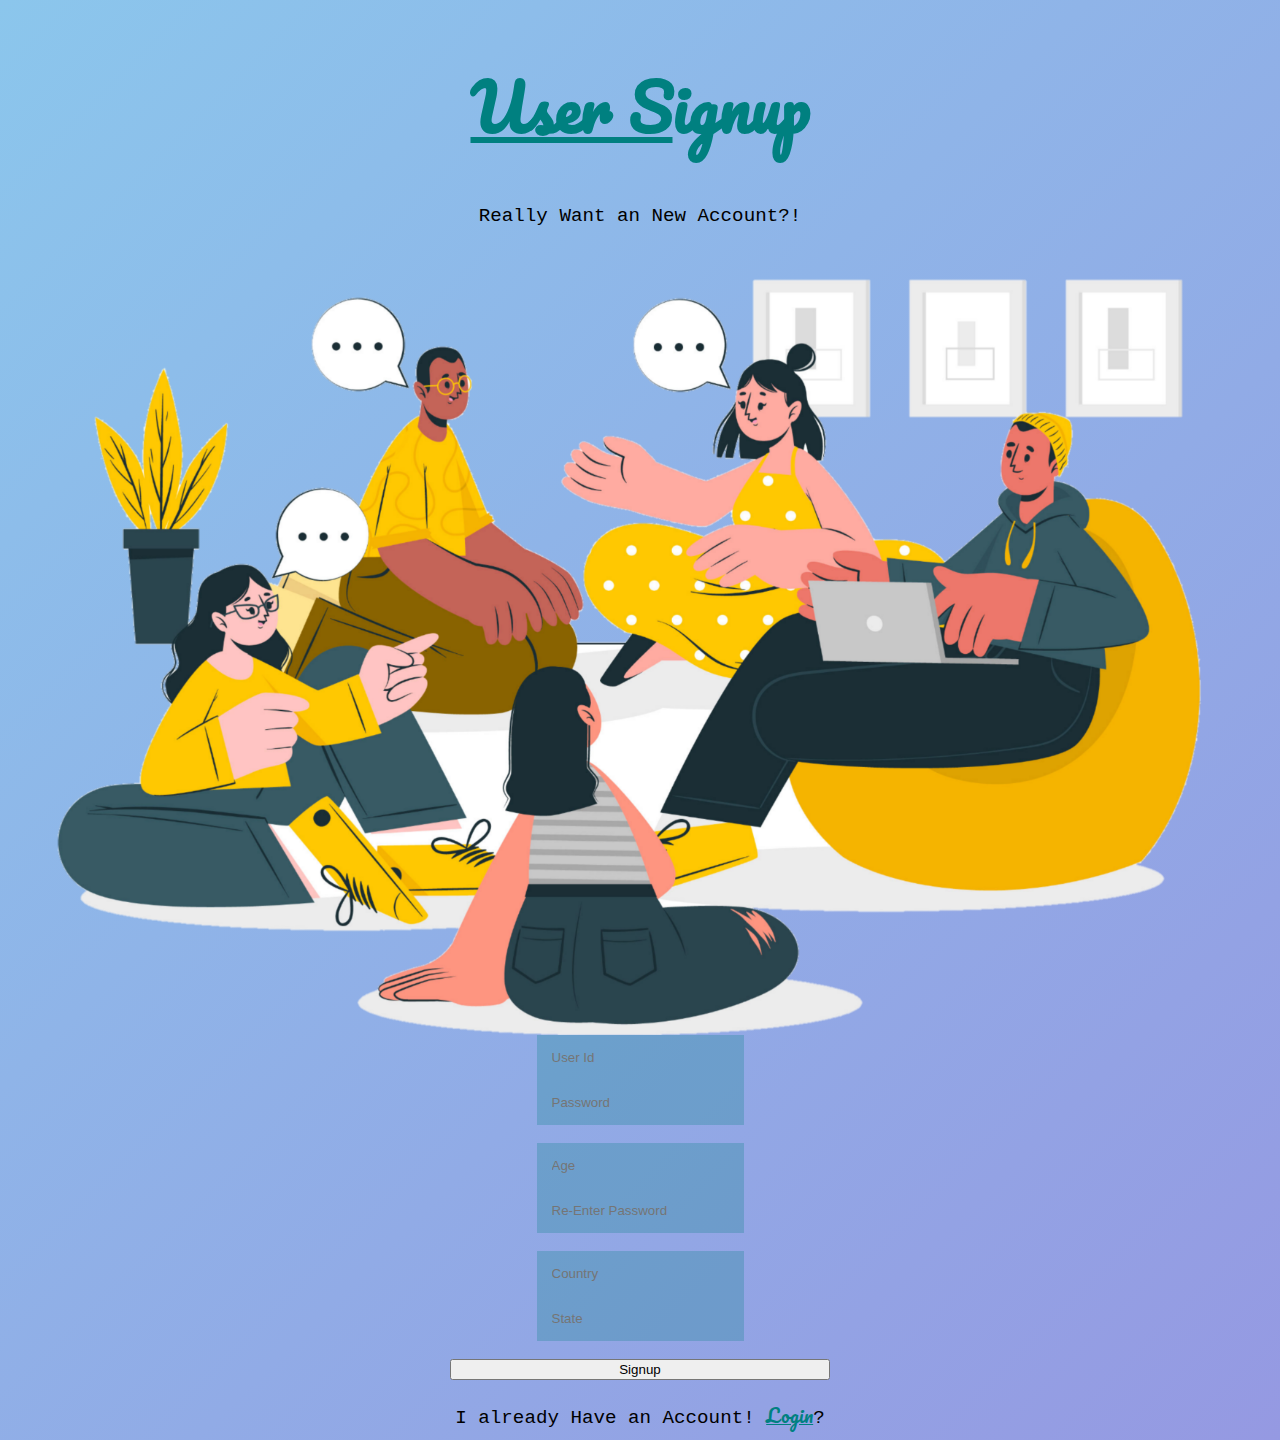
<file: index.html>
<html lang="en">
<head>
    <meta charset="UTF-8">
    <meta http-equiv="X-UA-Compatible" content="IE=edge">
    <meta name="viewport" content="width=device-width, initial-scale=1.0">
    <title>Signup Page</title>

    <!-- JQuery CDN -->
    <script src="https://code.jquery.com/jquery-3.6.3.js" integrity="sha256-nQLuAZGRRcILA+6dMBOvcRh5Pe310sBpanc6+QBmyVM=" crossorigin="anonymous"></script>
    <!-- google fonts -->
    <link rel="preconnect" href="https://fonts.googleapis.com"><link rel="preconnect" href="https://fonts.gstatic.com" crossorigin>
    <link href="https://fonts.googleapis.com/css2?family=Pacifico&family=Sofia+Sans:ital,wght@1,500&display=swap" rel="stylesheet">
    <!-- bootstrap -->
    <link href="https://cdn.jsdelivr.net/npm/bootstrap@5.3.0-alpha1/dist/css/bootstrap.min.css" rel="stylesheet" integrity="sha384-GLhlTQ8iRABdZLl6O3oVMWSktQOp6b7In1Zl3/Jr59b6EGGoI1aFkw7cmDA6j6gD" crossorigin="anonymous">
    <!-- css -->
    <link rel="stylesheet" href="styles.css">
</head>
<body>
    <div class="container">
        <h1 class="title"><u>User S</u>ignup</h1>
        <p class="line">Really Want an  New Account?!</p>
    </div>
    <br>
    <div class="container text-center">
        <div class="row">
          <div class="col-lg-6 col-md-12">
            <img class="vector" src="signup.png">
          </div>
          <div class="col-lg-6 col-md-12 align-self-center">
            <div class="container">
                <div class="row">
                    <div class="col-6">
                      <input id="em" type="text" class="form-control box" placeholder="User Id">
                    </div>
                    <div class="col-6">
                      <input id="pw1" type="password" class="form-control box" placeholder="Password">
                    </div>
                </div>
                <br>
                <div class="row">
                    <div class="col-6">
                      <input id="age" type="number" class="form-control box" placeholder="Age">
                    </div>
                    <div class="col-6">
                      <input id="pw2" type="password" class="form-control box" placeholder="Re-Enter Password">
                    </div>
                </div>
                <br>
                <div class="row">
                    <div class="col-6">
                      <input id="ctry" type="text" class="form-control box" placeholder="Country">
                    </div>
                    <div class="col-6">
                      <input id="sta" type="text" class="form-control box" placeholder="State">
                    </div>
                </div>
                  <br>
                <div class="row">
                    <button onclick=isValid() type="button" class="btn btn-outline-success butt">Signup</button>
                </div>
                <br>
                <div class="jump">I already Have an Account! <a class="link" href="./login.html"> Login</a>?</div>
            </div>
          </div>
        </div>
    </div>

    <script>
      function isValid(){
        var email = $("#em").val();
        var password1 = $("#pw1").val();
        var password2 = $("#pw2").val();
        var age = $("#age").val();
        var country = $("#ctry").val();
        var state = $("#sta").val();

        if(!/^([a-zA-Z0-9_\.\-\+])+\@(([a-zA-Z0-9\-])+\.)+([a-zA-Z0-9]{2,3})+$/.test(email)){
          alert("Enter a Valid Email!");
        }

        if(password1 == password2){
          if(password1>=8){
            alert("Enter Password is too short!");
          }else if(password1<=16){
            alert("Enter Password is too long!");
          }
        }else{
          alert("Password Don't Match!");
        }
        
        if(age != ""){
          if(age<=13){
            alert("You are not Old Enough to create a new account!");
          }else{
            if(age>=100){
              alert("I think thats a fake age!");
            }
          }
        }else{
          alert("Enter Your Age!");
        }

        if(country == "" || state==""){
          alert("State & Country must be Specified");
        }
      };
    </script>
</body>
</html>
</file>
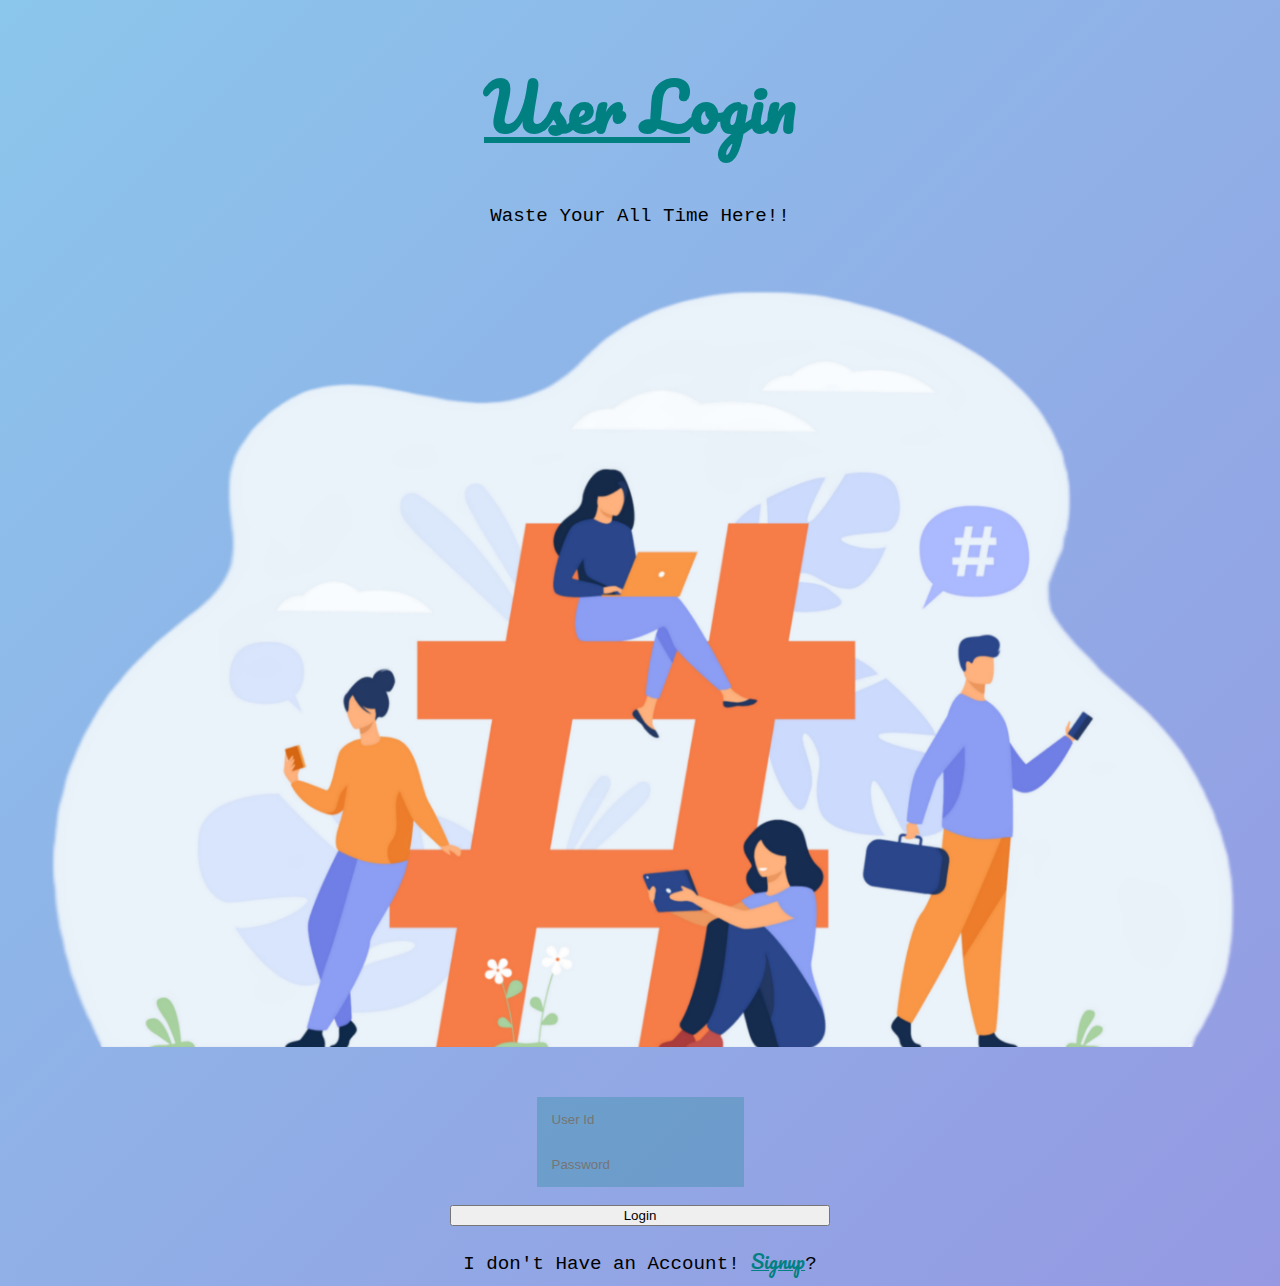
<file: login.html>
<html lang="en">
<head>
    <meta charset="UTF-8">
    <meta http-equiv="X-UA-Compatible" content="IE=edge">
    <meta name="viewport" content="width=device-width, initial-scale=1.0">
    <title>Login Page</title>
    <!-- JQuery CDN -->
    <script src="https://code.jquery.com/jquery-3.6.3.js" integrity="sha256-nQLuAZGRRcILA+6dMBOvcRh5Pe310sBpanc6+QBmyVM=" crossorigin="anonymous"></script>
    <!-- google fonts -->
    <link rel="preconnect" href="https://fonts.googleapis.com"><link rel="preconnect" href="https://fonts.gstatic.com" crossorigin>
    <link href="https://fonts.googleapis.com/css2?family=Pacifico&family=Sofia+Sans:ital,wght@1,500&display=swap" rel="stylesheet">
    <!-- bootstrap -->
    <link href="https://cdn.jsdelivr.net/npm/bootstrap@5.3.0-alpha1/dist/css/bootstrap.min.css" rel="stylesheet" integrity="sha384-GLhlTQ8iRABdZLl6O3oVMWSktQOp6b7In1Zl3/Jr59b6EGGoI1aFkw7cmDA6j6gD" crossorigin="anonymous">
    <!-- css -->
    <link rel="stylesheet" href="styles.css">
</head>
<body>
    <div class="container">
        <h1 class="title"><u>User L</u>ogin</h1>
        <p class="line">Waste Your All Time Here!!</p>
    </div>
    <div class="container text-center">
        <div class="row">
          <div class="col-lg-6 col-md-12">
            <img class="vector" src="login.png">
          </div>
          <div class="col-lg-6 col-md-12 align-self-center">
            <div class="container top">
                <div class="row">
                    <div class="col">
                      <input id="em" type="text" class="form-control box" placeholder="User Id">
                    </div>
                    <div class="col">
                      <input id="pw" type="password" class="form-control box" placeholder="Password">
                    </div>
                  </div>
                  <br>
                <div class="row">
                    <button onclick=isValid() type="button" class="btn btn-outline-success butt">Login</button>
                </div>
                <br>
                <div class="jump">I don't Have an Account! <a class="link" href="./index.html" target="_blank"> Signup</a>?</div>
            </div>
          </div>
        </div>
    </div>

    <script>
        function isValid(){
          var email = $("#em").val();
          var password = $("#pw").val();

          if(!/^([a-zA-Z0-9_\.\-\+])+\@(([a-zA-Z0-9\-])+\.)+([a-zA-Z0-9]{2,3})+$/.test(email)){
            alert("Enter a Valid Email!");
          }
          if(password>=8 && password<=16){
            alert("Enter Password Between 8 to 16 Characters");
          }
        };
      </script>
</body>
</html>
</file>
<file: styles.css>
body{
    background-color: #8BC6EC;
    background-image: linear-gradient(135deg, #8BC6EC 0%, #9599E2 100%);
    font-family: 'SofiaSans', Courier, monospace;
    text-align: center;
}
.link{
    color: teal;
    font-family:'Pacifico', Courier, monospace;
}
.butt{
    width: 30%;
    margin: 0 2%;
}
.box{
    background-color: rgba(0, 128, 128, 0.252);
    padding: 15px;
    border: 0;
}
.jump{
    font-size: 1.2rem;
}
.title{
    margin-top: 50px;
    font-family: 'Pacifico', Courier, monospace;
    color: teal;
    font-size: 4rem;
}
.line{
    margin-top: 30px;
    font-size: 1.2rem;
}
.vector{
    width: 100%;
}
.top{
    margin-top: 50px;
}
</file>
